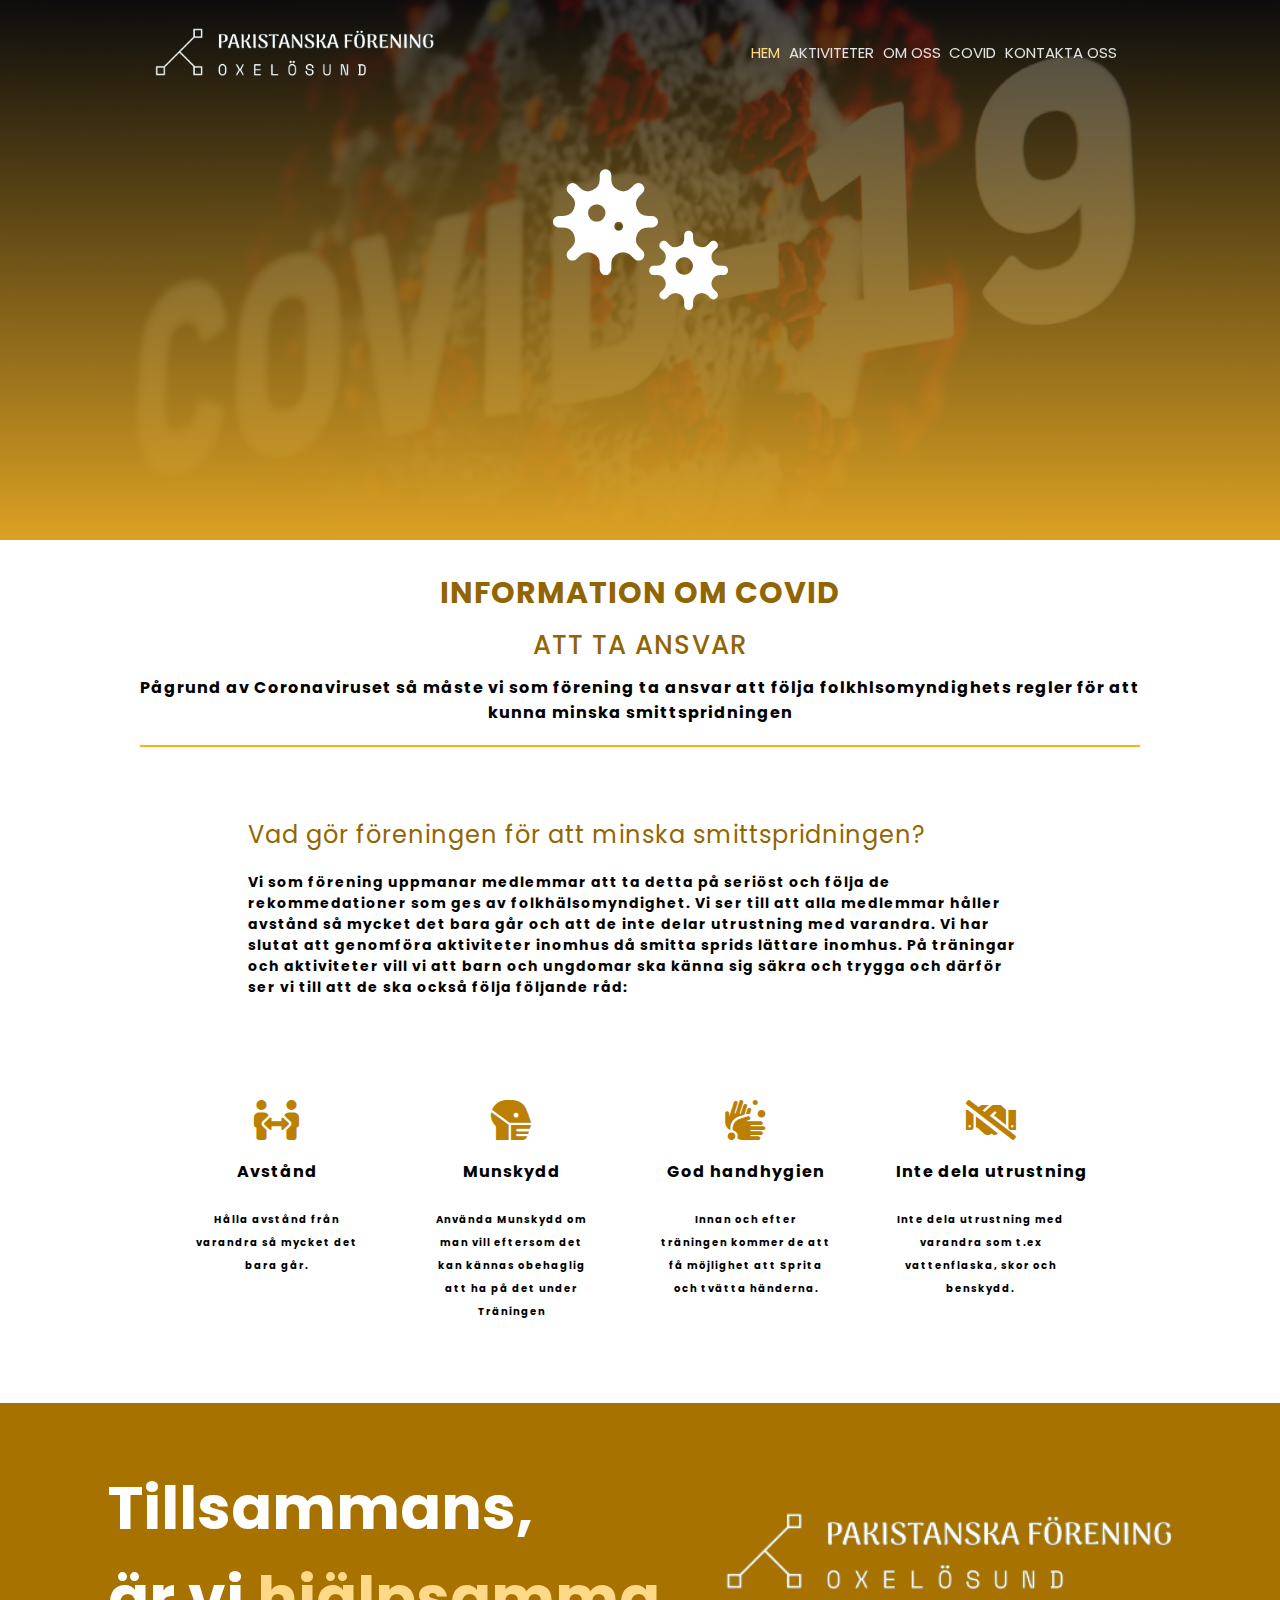
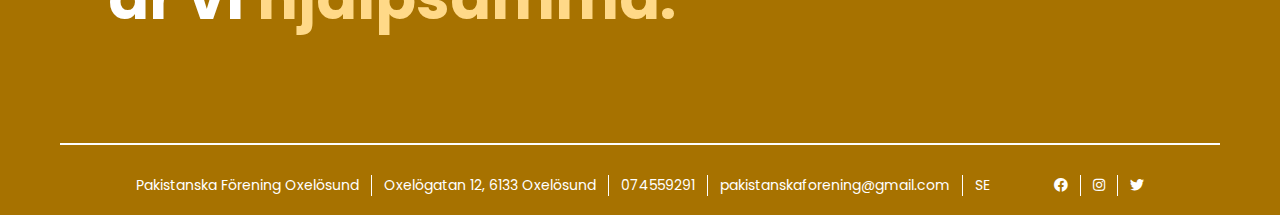
<file: webb 1 Projektet/covid-sida.html>
<!DOCTYPE html>
<html lang="en">

<head>
    <meta charset="UTF-8">
    <meta http-equiv="X-UA-Compatible" content="IE=edge">
    <meta name="viewport" content="width=device-width, initial-scale=1.0">
    <link rel="stylesheet" href="style.css">
    <link rel="preconnect" href="https://fonts.gstatic.com">
    <link href="https://fonts.googleapis.com/css2?family=Kaushan+Script&display=swap" rel="stylesheet">
    <link rel="preconnect" href="https://fonts.gstatic.com">
    <link href="https://fonts.googleapis.com/css2?family=Poppins:wght@200&display=swap" rel="stylesheet">
    <link rel="stylesheet" type="text/css" href="css/all.min.css">
    <title>Info om covid</title>
</head>

<body>

    <!--header-->

    <div class="covid-bakgrund" id="covid">
        <nav class="nav-covid">
            <div class="meny"><i class="fas fa-ellipsis-v"></i></div>
            <div class="rubrik">
                <a href="hem.html"><img src="logo.png" height="50"></a>
            </div>
            <ul class="nav-länker" id="nav-covid">
                <li>
                    <a href="hem.html"><span class="span-covid">Hem</span></a>
                </li>
                <li>
                    <a href="Aktiviteter.html">Aktiviteter</a>
                </li>
                <li>
                    <a href="om.html">Om oss</a>
                </li>
                <li>
                    <a href="covid-sida.html">Covid</a>
                </li>
                <li>
                    <a href="kontakta.html">Kontakta oss</a>
                </li>
                <div class="stängd_meny"><i class="fas fa-ellipsis-v"></i></div>
            </ul>
        </nav>
        <i class="fas fa-viruses"></i>
    </div>
    <script src="java.js"></script>

    <!--Covid-Content-->

    <section class="covid-sida">
        <h1>information om covid</h1>
        <h2>Att ta ansvar</h2>
        <p>Pågrund av Coronaviruset så måste vi som förening ta ansvar att följa folkhlsomyndighets regler för att kunna minska smittspridningen</p>
        <span class="rad-covid"></span>
        <div class="covid-content">
            <h1>Vad gör föreningen för att minska smittspridningen?</h1>
            <p>Vi som förening uppmanar medlemmar att ta detta på seriöst och följa de rekommedationer som ges av folkhälsomyndighet. Vi ser till att alla medlemmar håller avstånd så mycket det bara går och att de inte delar utrustning med varandra. Vi har
                slutat att genomföra aktiviteter inomhus då smitta sprids lättare inomhus. På träningar och aktiviteter vill vi att barn och ungdomar ska känna sig säkra och trygga och därför ser vi till att de ska också följa följande råd:
            </p>
        </div>
        <div class="row-covid">
            <div class="col-covid">
                <i class="fas fa-people-arrows"></i>
                <p>Avstånd</p>
                <p>Hålla avstånd från varandra så mycket det bara går.</p>
            </div>
            <div class="col-covid">
                <i class="fas fa-head-side-mask"></i>
                <p>Munskydd</p>
                <p>Använda Munskydd om man vill eftersom det kan kännas obehaglig att ha på det under Träningen</p>
            </div>
            <div class="col-covid">
                <i class="fas fa-hands-wash"></i>
                <p>God handhygien</p>
                <p>Innan och efter träningen kommer de att få möjlighet att Sprita och tvätta händerna.</p>
            </div>
            <div class="col-covid">
                <i class="fas fa-handshake-slash"></i>
                <p>Inte dela utrustning</p>
                <p>Inte dela utrustning med varandra som t.ex vattenflaska, skor och benskydd.</p>
            </div>
        </div>
    </section>

    <!--Footer-Section-->

    <footer class="footer-bakgrund-covid">
        <div class="footer-row">
            <div class="footer-col">
                <h1>Tillsammans, <br> är vi <span class="span-covid">hjälpsamma.</span></h1>
            </div>
            <div class="footer-logo">
                <img src="logo.png" alt="">
            </div>
        </div>
        <span class="rad3"></span>
        <div class="footer-lista">
            <ul>
                <li>
                    <a href="hem.html">Pakistanska Förening Oxelösund</a>
                </li>
                <li>
                    Oxelögatan 12, 6133 Oxelösund
                </li>
                <li>
                    074559291
                </li>
                <li>
                    <a href="mailto:pakistanskaforening@gmail.com">pakistanskaforening@gmail.com</a>
                </li>
                <li>
                    SE
                </li>
            </ul>
            <ul class="sociala-medier">
                <li>
                    <a href="https://www.facebook.com/Pakistanska-Kultural-F%C3%B6rening-Oxel%C3%B6sund-Sweden-1835897869848096" target="_blank" class="a-covid"><i class="fab fa-facebook"></i></a>
                </li>
                <li>
                    <a href="https://www.instagram.com/adil_hussain.22/" target="_blank" class="a-covid"><i class="fab fa-instagram"></i></a>
                </li>
                <li>
                    <a href="https://twitter.com/pakistanska" target="_blank" class="a-covid"><i class="fab fa-twitter"></i></a>
                </li>
            </ul>
        </div>
    </footer>
</body>

</html>
</file>
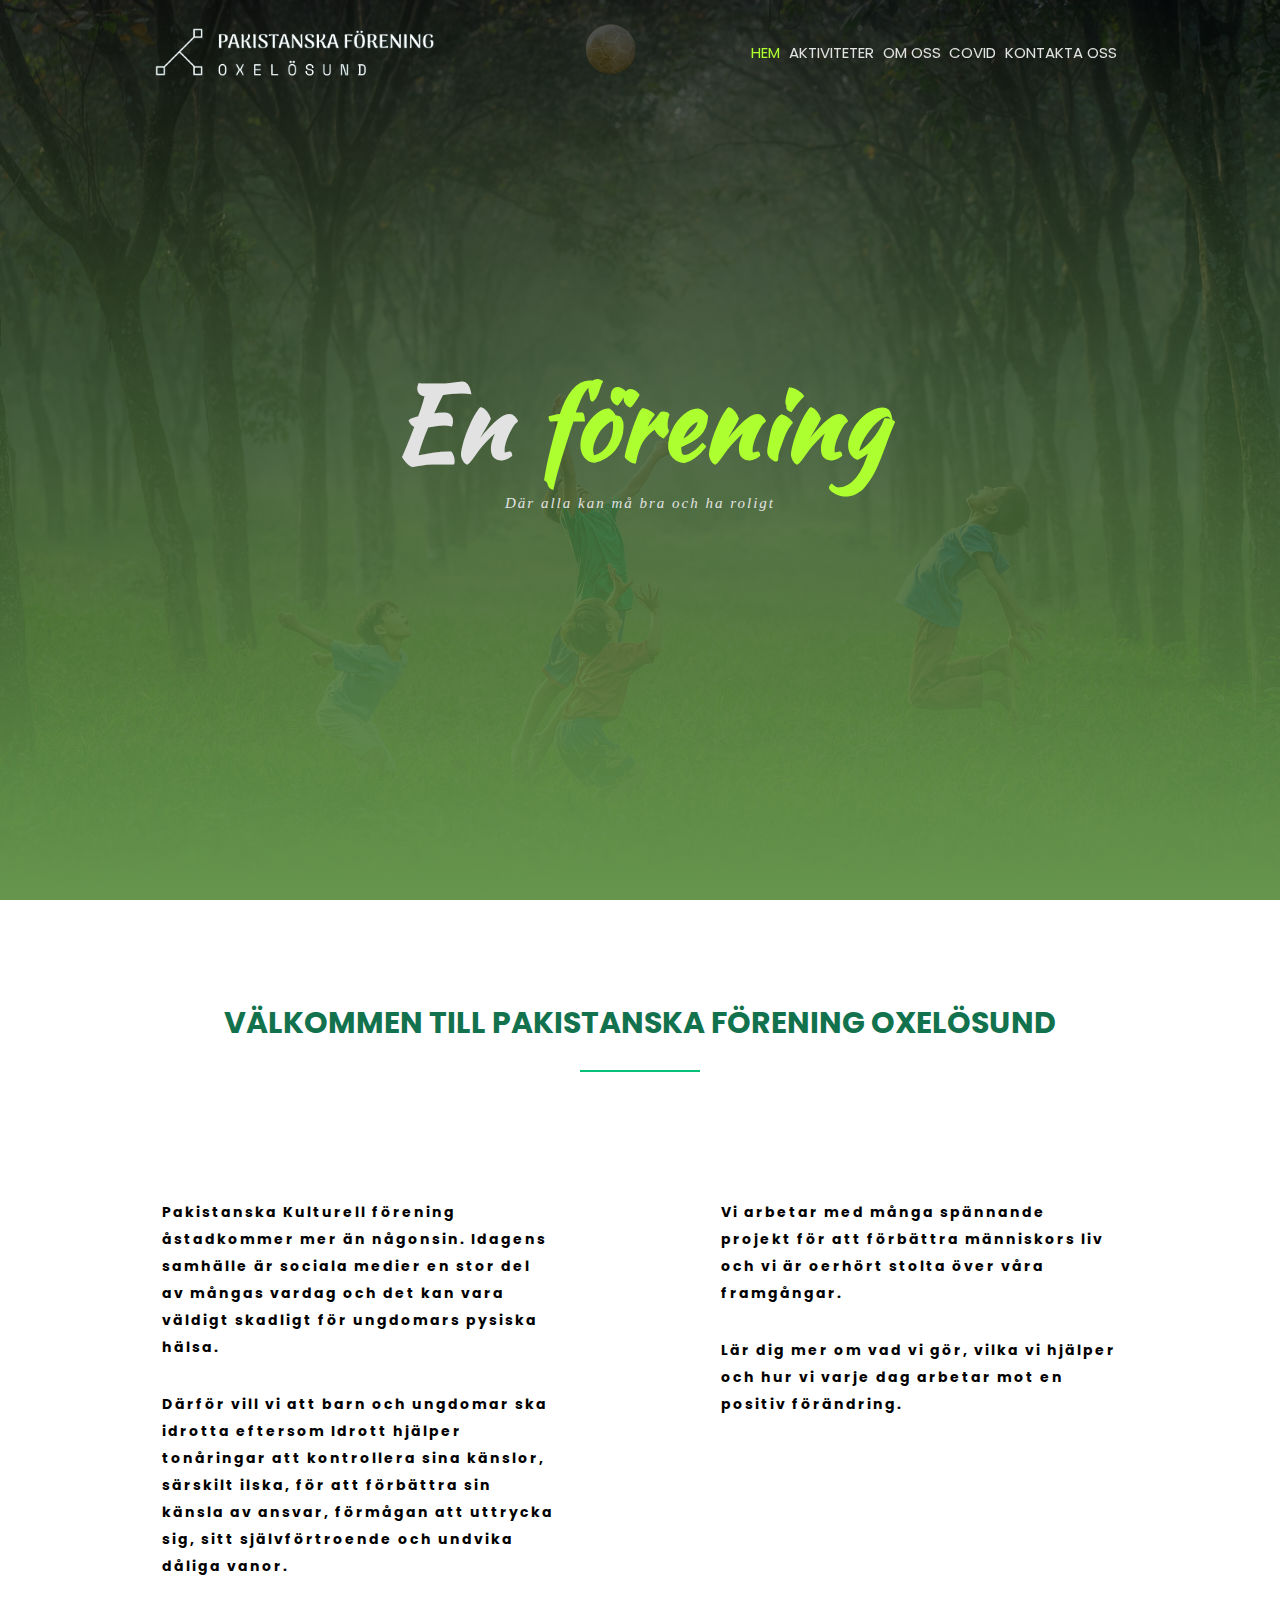
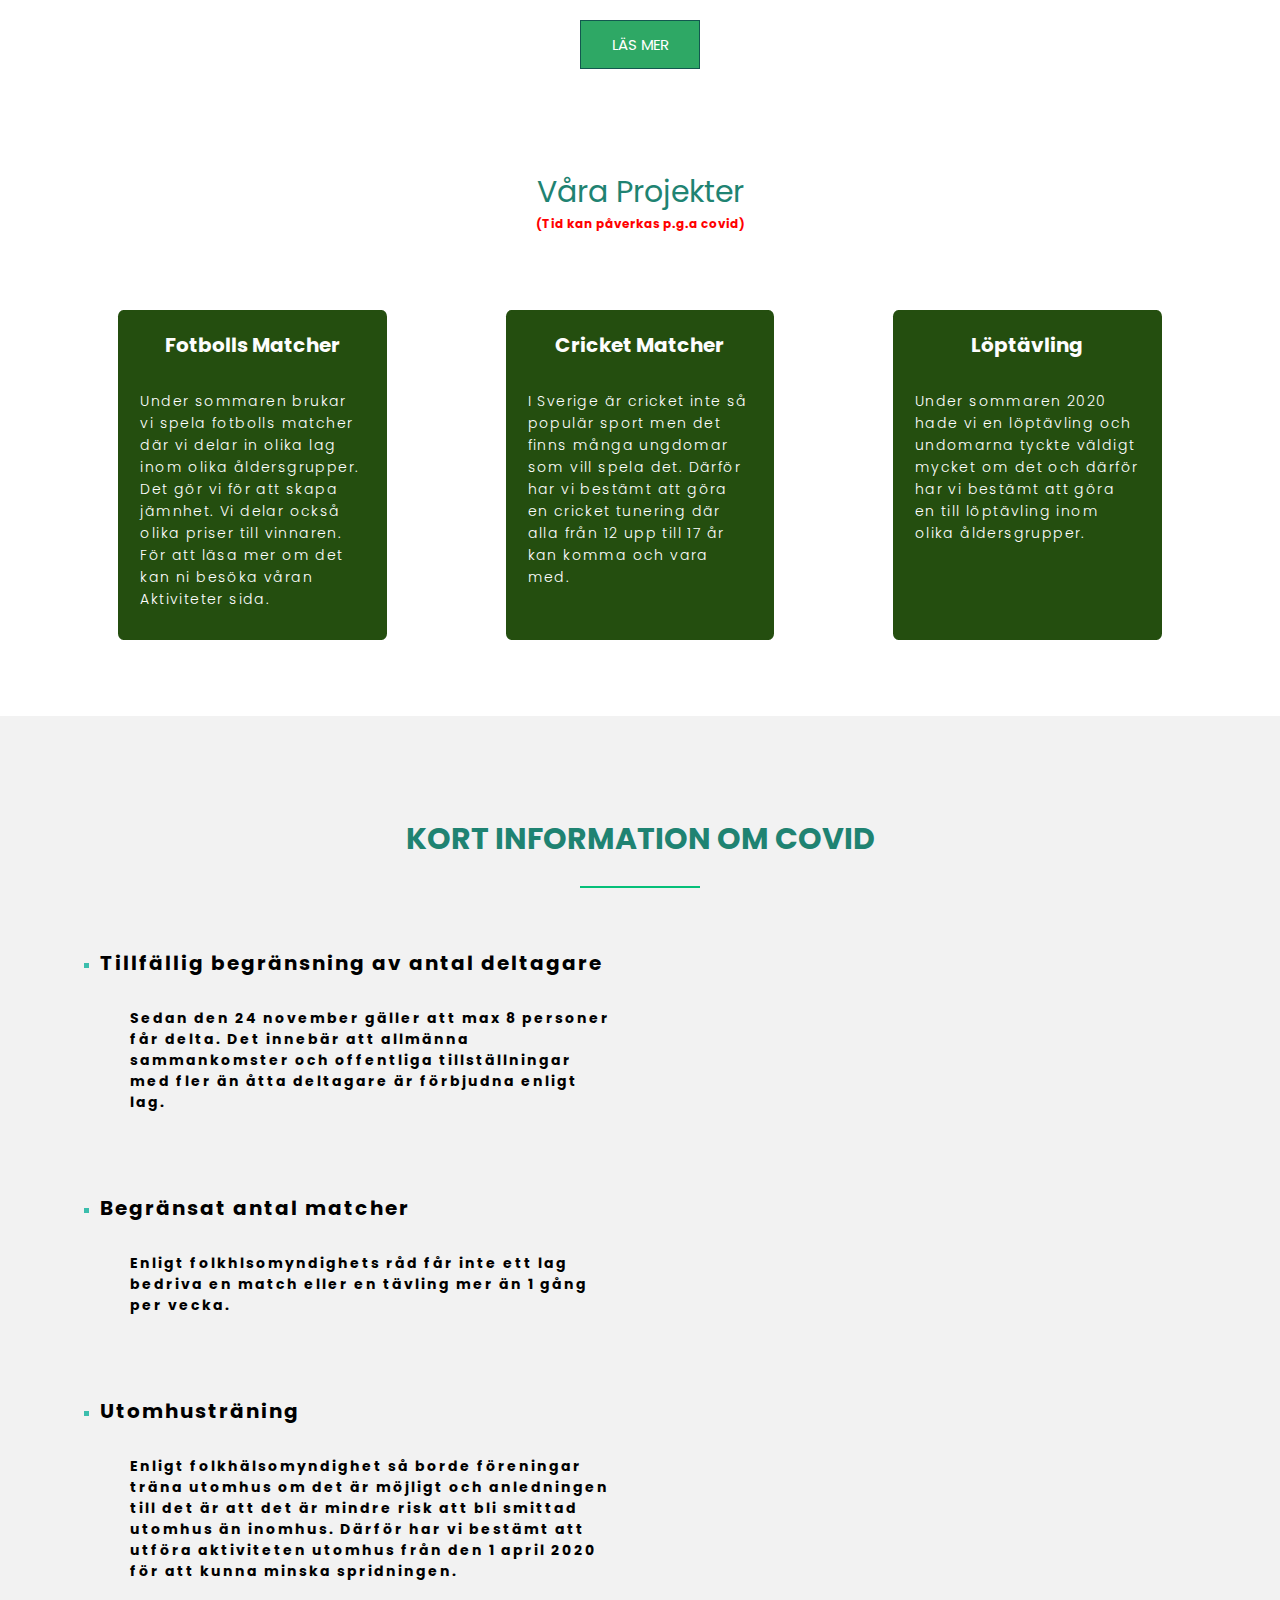
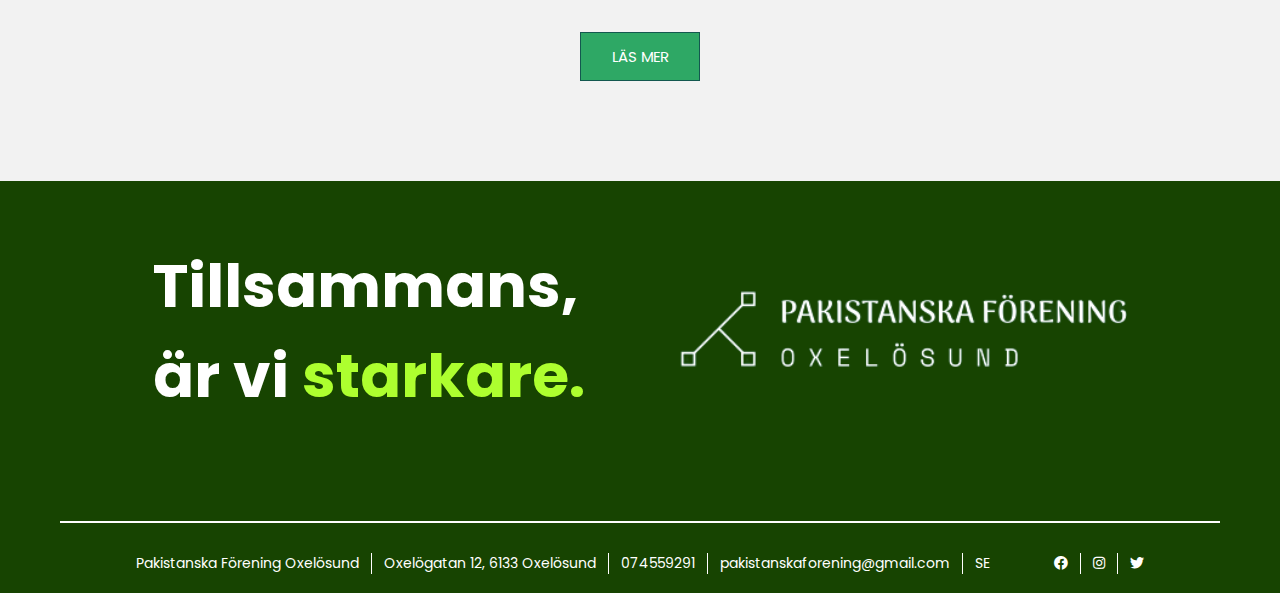
<file: webb 1 Projektet/hem.html>
<!DOCTYPE html>
<html lang="en">

<head>
    <meta charset="UTF-8">
    <meta http-equiv="X-UA-Compatible" content="IE=edge">
    <meta name="viewport" content="width=device-width, initial-scale=1.0">
    <link rel="stylesheet" href="style.css">
    <link rel="preconnect" href="https://fonts.gstatic.com">
    <link href="https://fonts.googleapis.com/css2?family=Kaushan+Script&display=swap" rel="stylesheet">
    <link rel="preconnect" href="https://fonts.gstatic.com">
    <link href="https://fonts.googleapis.com/css2?family=Poppins:wght@200&display=swap" rel="stylesheet">
    <link rel="stylesheet" type="text/css" href="css/all.min.css">
    <title>Pakistanska förening</title>
</head>

<body>

    <!--header-->

    <div class="hem-container" id="hem">
        <nav>
            <div class="meny"><i class="fas fa-ellipsis-v"></i></div>
            <div class="rubrik">
                <a href="#hem"><img src="logo.png" height="50"></a>
            </div>
            <ul class="nav-länker">
                <li>
                    <a href="#hem"><span>Hem</span></a>
                </li>
                <li>
                    <a href="Aktiviteter.html">Aktiviteter</a>
                </li>
                <li>
                    <a href="om.html">Om oss</a>
                </li>
                <li>
                    <a href="covid-sida.html">Covid</a>
                </li>
                <li>
                    <a href="kontakta.html">Kontakta oss</a>
                </li>
                <div class="stängd_meny"><i class="fas fa-ellipsis-v"></i></div>
            </ul>
        </nav>
        <script src="java.js"></script>
        <div class="centralt-text">
            <h1>En <span>förening</span></h1>
            <p>Där alla kan må bra och ha roligt</p>
        </div>
    </div>

    <!--hem-content-->

    <section class="hem-content">
        <div class="hem-kort">
            <h1>Välkommen till Pakistanska Förening Oxelösund</h1>
            <span class="rad2"></span>
            <div class="hem-kort-row">
                <div class="txt1">
                    <p>Pakistanska Kulturell förening åstadkommer mer än någonsin. Idagens samhälle är sociala medier en stor del av mångas vardag och det kan vara väldigt skadligt för ungdomars pysiska hälsa.</p>
                    <p>Därför vill vi att barn och ungdomar ska idrotta eftersom Idrott hjälper tonåringar att kontrollera sina känslor, särskilt ilska, för att förbättra sin känsla av ansvar, förmågan att uttrycka sig, sitt självförtroende och undvika dåliga
                        vanor.
                    </p>
                </div>
                <div class="txt1">
                    <p>Vi arbetar med många spännande projekt för att förbättra människors liv och vi är oerhört stolta över våra framgångar. </p>
                    <p>Lär dig mer om vad vi gör, vilka vi hjälper och hur vi varje dag arbetar mot en positiv förändring.</p>
                </div>
            </div>
            <div class="läs-mer">
                <a href="om.html"><span></span>Läs mer</a>
            </div>
        </div>
    </section>

    <!--Projekter-section-->

    <section class="våra-projekter">
        <h1>Våra Projekter</h1>
        <h6>(Tid kan påverkas p.g.a covid)</h6>
        <div class="projekter-row">
            <div class="box">
                <h3>Fotbolls Matcher</h3>
                <p>Under sommaren brukar vi spela fotbolls matcher där vi delar in olika lag inom olika åldersgrupper. Det gör vi för att skapa jämnhet. Vi delar också olika priser till vinnaren. För att läsa mer om det kan ni besöka våran Aktiviteter sida.
            </div>
            <div class="box">
                <h3>Cricket Matcher</h3>
                <p>I Sverige är cricket inte så populär sport men det finns många ungdomar som vill spela det. Därför har vi bestämt att göra en cricket tunering där alla från 12 upp till 17 år kan komma och vara med.
            </div>
            <div class="box">
                <h3>Löptävling</h3>
                <p> Under sommaren 2020 hade vi en löptävling och undomarna tyckte väldigt mycket om det och därför har vi bestämt att göra en till löptävling inom olika åldersgrupper.
            </div>
        </div>
    </section>

    <!--Covid-Section-->

    <section class="om-covid">
        <h1>Kort information om covid</h1>
        <span class="rad2"></span>
        <ul>
            <li>
                <h2>Tillfällig begränsning av antal deltagare</h2>
            </li>
            <p class="lista"> Sedan den 24 november gäller att max 8 personer får delta. Det innebär att allmänna sammankomster och offentliga tillställningar med fler än åtta deltagare är förbjudna enligt lag. </p>
            <li>
                <h2>Begränsat antal matcher</h2>
            </li>
            <p class="lista">Enligt folkhlsomyndighets råd får inte ett lag bedriva en match eller en tävling mer än 1 gång per vecka.</p>
            <li>
                <h2>Utomhusträning</h2>
            </li>
            <p class="lista">Enligt folkhälsomyndighet så borde föreningar träna utomhus om det är möjligt och anledningen till det är att det är mindre risk att bli smittad utomhus än inomhus. Därför har vi bestämt att utföra aktiviteten utomhus från den 1 april 2020
                för att kunna minska spridningen.</p>
            <div class="läs-mer">
                <a href="covid-sida.html"><span></span>Läs mer</a>
            </div>
        </ul>
    </section>


    <!--Footer-Section-->

    <footer class="footer">
        <div class="footer-row">
            <div class="footer-col">
                <h1>Tillsammans, <br> är vi <span>starkare.</span></h1>
            </div>
            <div class="footer-logo">
                <img src="logo.png" alt="">
            </div>
        </div>
        <span class="rad3"></span>
        <div class="footer-lista">
            <ul>
                <li>
                    <a href="#hem">Pakistanska Förening Oxelösund</a>
                </li>
                <li>
                    Oxelögatan 12, 6133 Oxelösund
                </li>
                <li>
                    074559291
                </li>
                <li>
                    <a href="mailto:pakistanskaforening@gmail.com">pakistanskaforening@gmail.com</a>
                </li>
                <li>
                    SE
                </li>
            </ul>
            <ul class="sociala-medier">
                <li>
                    <a href="https://www.facebook.com/Pakistanska-Kultural-F%C3%B6rening-Oxel%C3%B6sund-Sweden-1835897869848096" target="_blank"><i class="fab fa-facebook"></i></i></a>
                </li>
                <li>
                    <a href="https://www.instagram.com/adil_hussain.22/" target="_blank"><i class="fab fa-instagram"></i></a>
                </li>
                <li>
                    <a href="https://twitter.com/pakistanska" target="_blank"><i class="fab fa-twitter"></i></a>
                </li>
            </ul>
        </div>
    </footer>
</body>

</html>
</file>
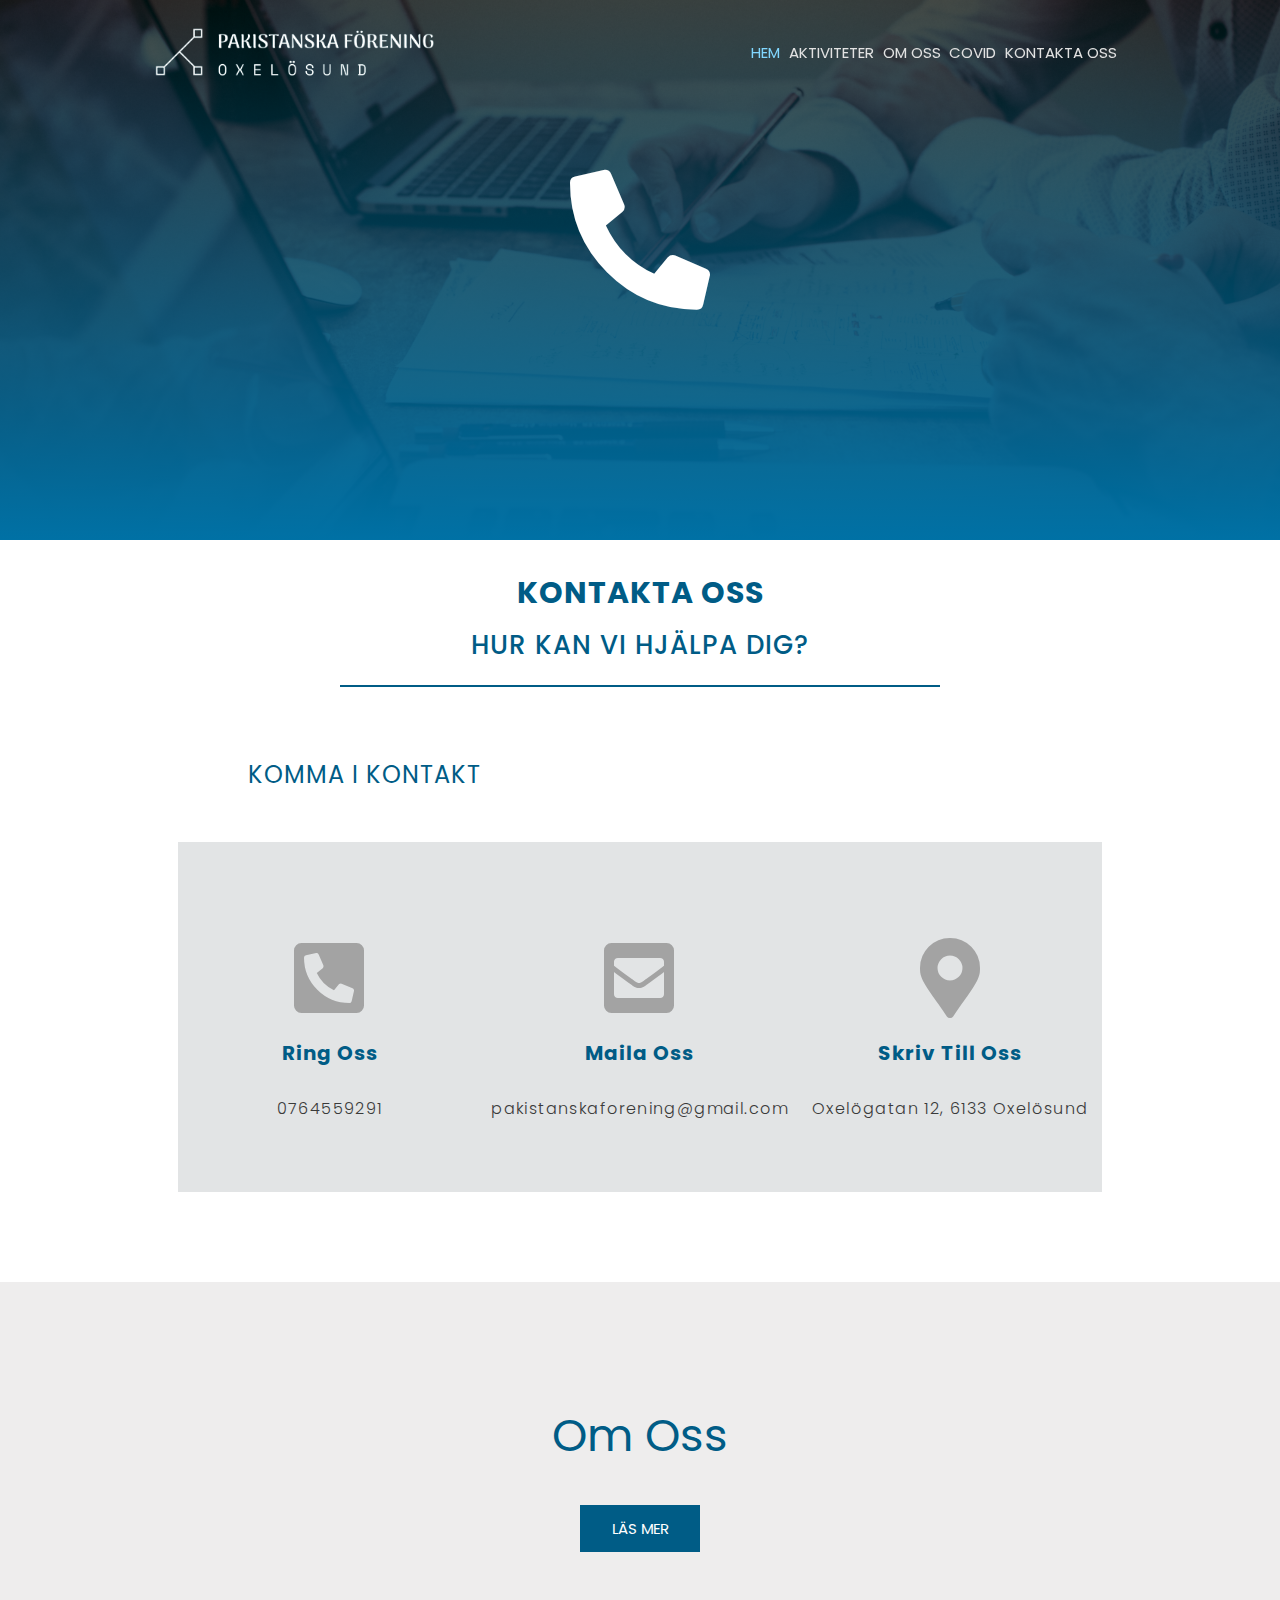
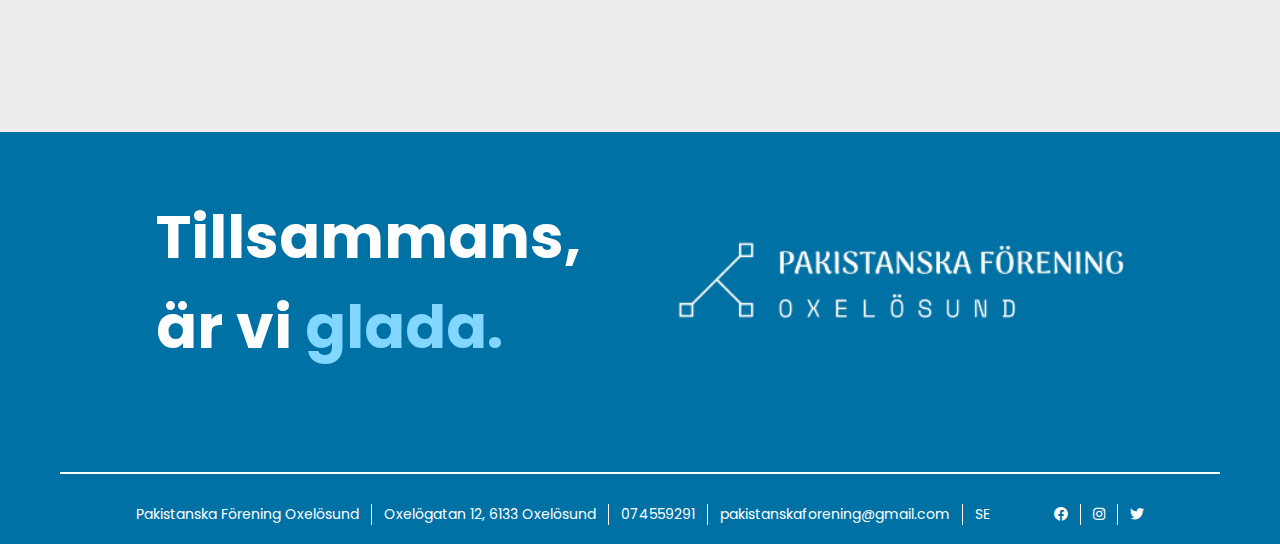
<file: webb 1 Projektet/kontakta.html>
<!DOCTYPE html>
<html lang="en">

<head>
    <meta charset="UTF-8">
    <meta http-equiv="X-UA-Compatible" content="IE=edge">
    <meta name="viewport" content="width=device-width, initial-scale=1.0">
    <link rel="stylesheet" href="style.css">
    <link rel="preconnect" href="https://fonts.gstatic.com">
    <link href="https://fonts.googleapis.com/css2?family=Kaushan+Script&display=swap" rel="stylesheet">
    <link rel="preconnect" href="https://fonts.gstatic.com">
    <link href="https://fonts.googleapis.com/css2?family=Poppins:wght@200&display=swap" rel="stylesheet">
    <link rel="stylesheet" type="text/css" href="css/all.min.css">
    <title>kontakta oss</title>
</head>

<body>

    <!--header-->

    <div class="kontakta-bakgrund" id="kontakta.html">
        <nav class="nav-kn">
            <div class="meny"><i class="fas fa-ellipsis-v"></i></div>
            <div class="rubrik">
                <a href="hem.html"><img src="logo.png" height="50"></a>
            </div>
            <ul class="nav-länker" id="nav-kn">
                <li>
                    <a href="hem.html"><span class="span-kn">Hem</span></a>
                </li>
                <li>
                    <a href="Aktiviteter.html">Aktiviteter</a>
                </li>
                <li>
                    <a href="om.html">Om oss</a>
                </li>
                <li>
                    <a href="covid-sida.html">Covid</a>
                </li>
                <li>
                    <a href="kontakta.html">Kontakta oss</a>
                </li>
                <div class="stängd_meny"><i class="fas fa-ellipsis-v"></i></div>
            </ul>
        </nav>
        <i class="fas fa-phone-alt"></i>
    </div>
    <script src="java.js"></script>

    <!--Kontakta-Content-->

    <section class="kontakta-oss">
        <h1>Kontakta oss</h1>
        <h2>Hur kan vi hjälpa dig?</h2>
        <span class="rad-kontakt"></span>
        <div class="kontakta-oss-content">
            <h1>komma i kontakt</h1>
            <div class="kontakta-oss-row">
                <div class="box-kn">
                    <i class="fas fa-phone-square-alt"></i>
                    <h3>Ring Oss</h3>
                    <p>0764559291</p>
                </div>
                <div class="box-kn">
                    <i class="fas fa-envelope-square"></i>
                    <h3>Maila Oss</h3>
                    <p><a href="mailto:pakistanskaforening@gmail.com" class="mail-kn">pakistanskaforening@gmail.com</a></p>
                </div>
                <div class="box-kn">
                    <i class="fas fa-map-marker-alt"></i>
                    <h3>Skriv Till Oss</h3>
                    <p>Oxelögatan 12, 6133 Oxelösund</p>
                    <p></p>
                </div>
            </div>
        </div>
    </section>
    <div class="kontakta-oss-läs-mer">
        <h1>Om Oss</h1>
        <div class="läs-mer-kn">
            <a href="om.html">Läs Mer</a>
        </div>
    </div>

    <!--Footer-Section-->
    <footer class="footer-bakgrund-kontakta">
        <div class="footer-row">
            <div class="footer-col">
                <h1>Tillsammans, <br> är vi <span class="span-kn">glada.</span></h1>
            </div>
            <div class="footer-logo">
                <img src="logo.png" alt="">
            </div>
        </div>
        <span class="rad3"></span>
        <div class="footer-lista">
            <ul>
                <li>
                    <a href="hem.html">Pakistanska Förening Oxelösund</a>
                </li>
                <li>
                    Oxelögatan 12, 6133 Oxelösund
                </li>
                <li>
                    074559291
                </li>
                <li>
                    <a href="mailto:pakistanskaforening@gmail.com">pakistanskaforening@gmail.com</a>
                </li>
                <li>
                    SE
                </li>
            </ul>
            <ul class="sociala-medier">
                <li>
                    <a href="https://www.facebook.com/Pakistanska-Kultural-F%C3%B6rening-Oxel%C3%B6sund-Sweden-1835897869848096" target="_blank" class="a-kn"><i class="fab fa-facebook"></i></a>
                </li>
                <li>
                    <a href="https://www.instagram.com/adil_hussain.22/" target="_blank" class="a-kn"><i class="fab fa-instagram"></i></a>
                </li>
                <li>
                    <a href="https://twitter.com/pakistanska" target="_blank" class="a-kn"><i class="fab fa-twitter"></i></a>
                </li>
            </ul>
        </div>
    </footer>
</body>
</file>
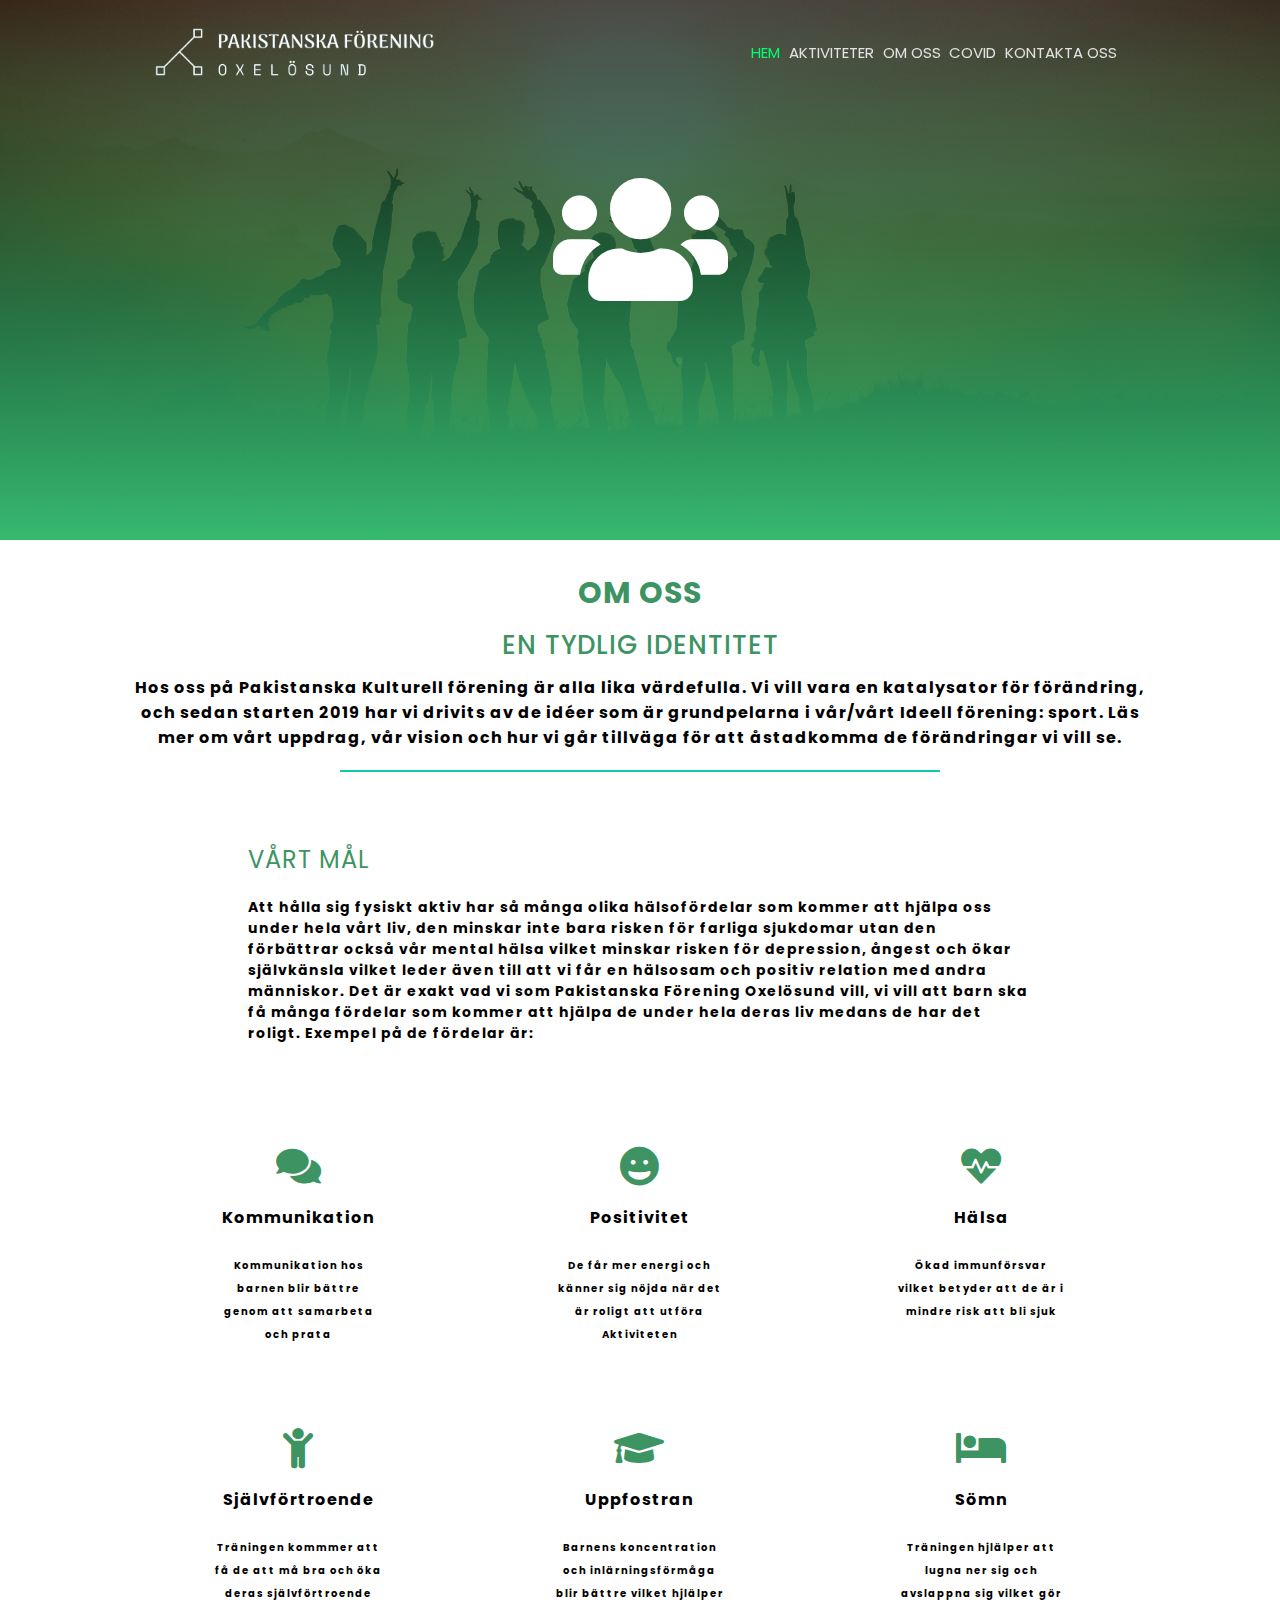
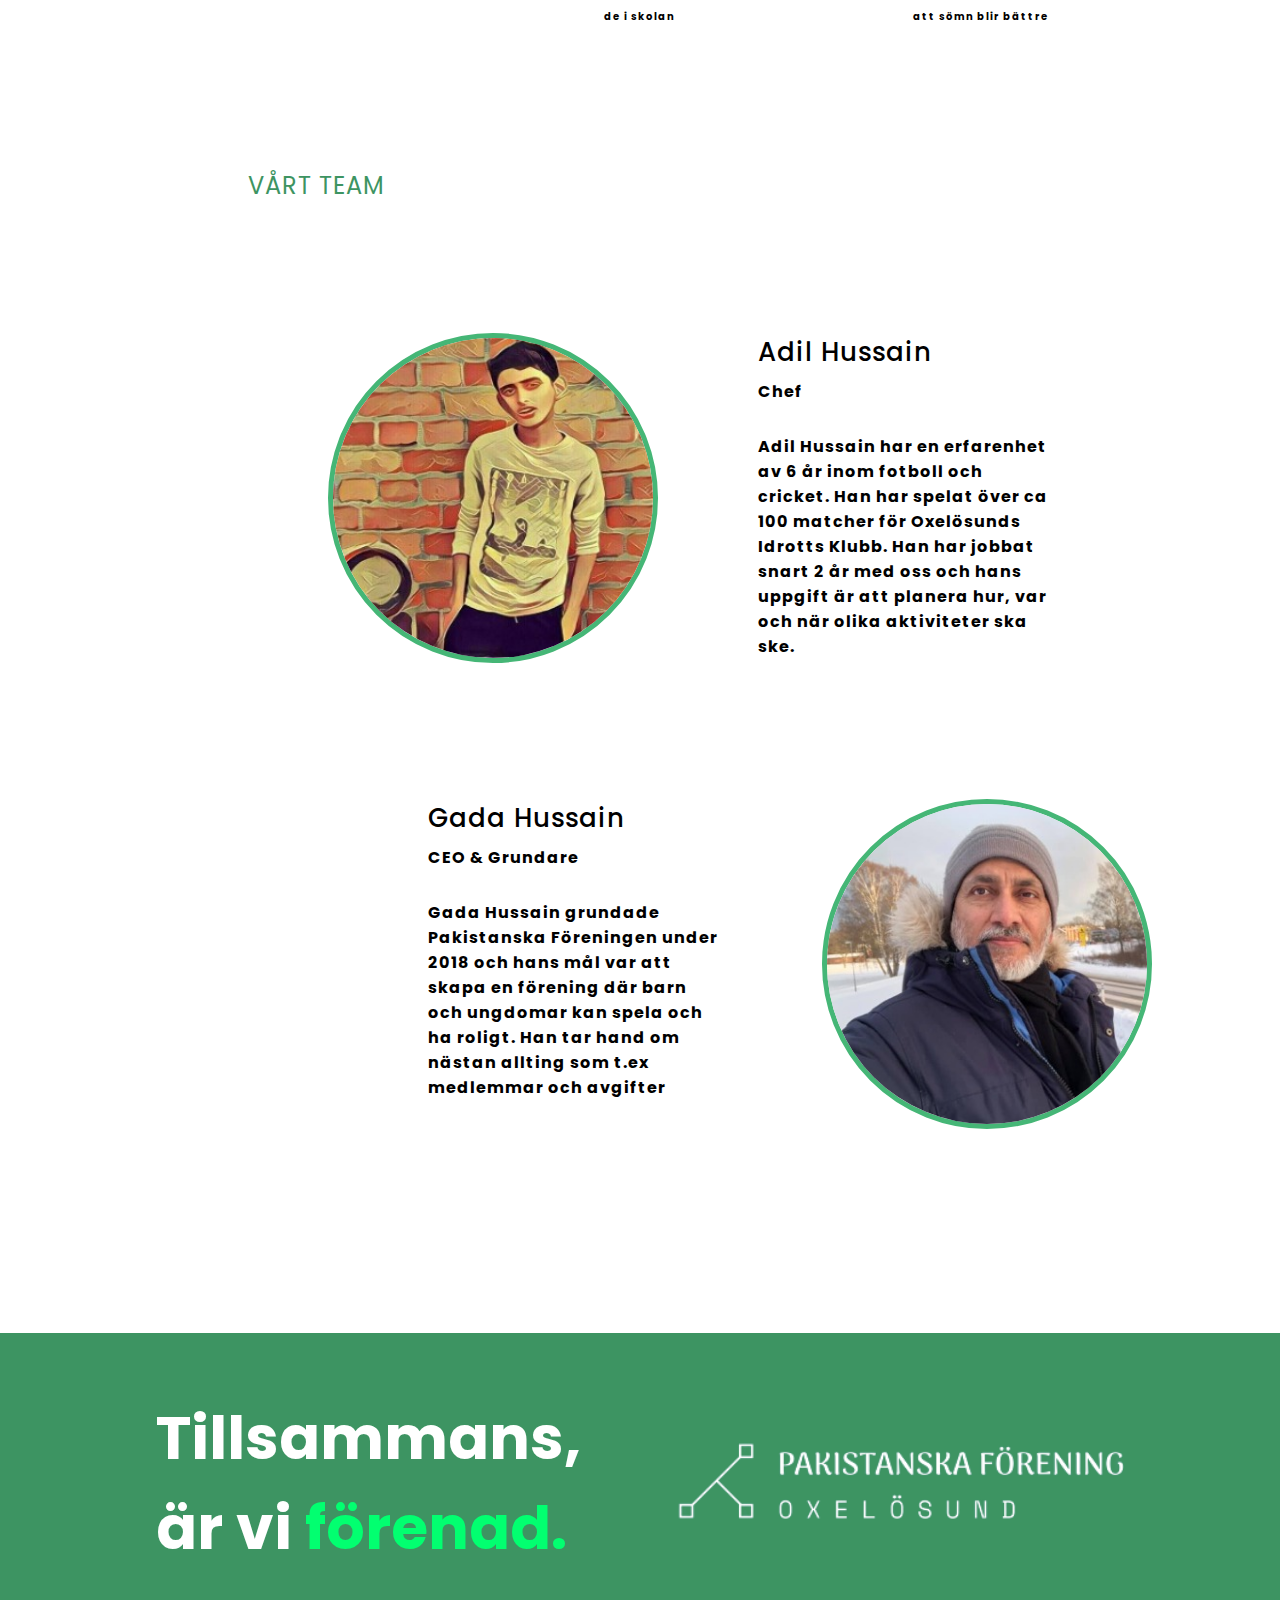
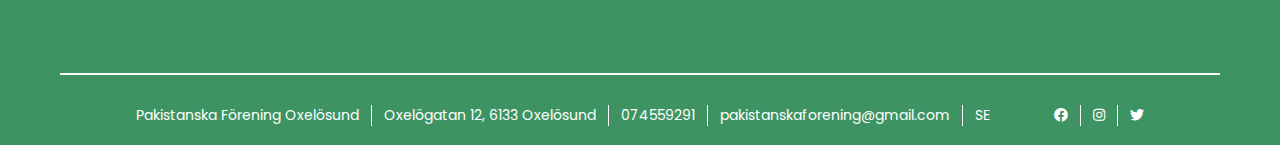
<file: webb 1 Projektet/om.html>
<!DOCTYPE html>
<html lang="en">

<head>
    <meta charset="UTF-8">
    <meta http-equiv="X-UA-Compatible" content="IE=edge">
    <meta name="viewport" content="width=device-width, initial-scale=1.0">
    <link rel="stylesheet" href="style.css">
    <link rel="preconnect" href="https://fonts.gstatic.com">
    <link href="https://fonts.googleapis.com/css2?family=Kaushan+Script&display=swap" rel="stylesheet">
    <link rel="preconnect" href="https://fonts.gstatic.com">
    <link href="https://fonts.googleapis.com/css2?family=Poppins:wght@200&display=swap" rel="stylesheet">
    <link rel="stylesheet" type="text/css" href="css/all.min.css">
    <title>Om oss</title>
</head>

<body>

    <!--header-->

    <div class="om-bakgrund" id="om">
        <nav class="nav-oss">
            <div class="meny"><i class="fas fa-ellipsis-v"></i></div>
            <div class="rubrik">
                <a href="hem.html"><img src="logo.png" height="50"></a>
            </div>
            <ul class="nav-länker" id="nav-om">
                <li>
                    <a href="hem.html"><span class="span-om">Hem</span></a>
                </li>
                <li>
                    <a href="Aktiviteter.html">Aktiviteter</a>
                </li>
                <li>
                    <a href="om.html">Om oss</a>
                </li>
                <li>
                    <a href="covid-sida.html">Covid</a>
                </li>
                <li>
                    <a href="kontakta.html">Kontakta oss</a>
                </li>
                <div class="stängd_meny"><i class="fas fa-ellipsis-v"></i></div>
            </ul>
        </nav>
        <i class="fas fa-users"></i>
    </div>
    <script src="java.js"></script>

    <!--Om-oss-Content-->

    <section class="om-oss">
        <h1>Om oss</h1>
        <h2>En tydlig identitet</h2>
        <p>Hos oss på Pakistanska Kulturell förening är alla lika värdefulla. Vi vill vara en katalysator för förändring, och sedan starten 2019 har vi drivits av de idéer som är grundpelarna i vår/vårt Ideell förening: sport. Läs mer om vårt uppdrag, vår
            vision och hur vi går tillväga för att åstadkomma de förändringar vi vill se.
        </p>
        <span class="rad"></span>
        <div class="om-oss-content">
            <h1>Vårt mål</h1>
            <p>Att hålla sig fysiskt aktiv har så många olika hälsofördelar som kommer att hjälpa oss under hela vårt liv, den minskar inte bara risken för farliga sjukdomar utan den förbättrar också vår mental hälsa vilket minskar risken för depression,
                ångest och ökar självkänsla vilket leder även till att vi får en hälsosam och positiv relation med andra människor. Det är exakt vad vi som Pakistanska Förening Oxelösund vill, vi vill att barn ska få många fördelar som kommer att hjälpa
                de under hela deras liv medans de har det roligt. Exempel på de fördelar är:
            </p>
        </div>
        <div class="rad-om">
            <div class="col-om">
                <i class="fas fa-comments"></i>
                <p>Kommunikation</p>
                <p>Kommunikation hos barnen blir bättre genom att samarbeta och prata</p>
            </div>
            <div class="col-om">
                <i class="fas fa-grin"></i>
                <p>Positivitet</p>
                <p>De får mer energi och känner sig nöjda när det är roligt att utföra Aktiviteten</p>
            </div>
            <div class="col-om">
                <i class="fas fa-heartbeat"></i>
                <p>Hälsa</p>
                <p>Ökad immunförsvar vilket betyder att de är i mindre risk att bli sjuk</p>
            </div>
        </div>
        <div class="rad-om2">
            <div class="col-om">
                <i class="fas fa-child"></i>
                <p>Självförtroende</p>
                <p>Träningen kommmer att få de att må bra och öka deras självförtroende</p>
            </div>
            <div class="col-om">
                <i class="fas fa-graduation-cap"></i>
                <p>Uppfostran</p>
                <p>Barnens koncentration och inlärningsförmåga blir bättre vilket hjlälper de i skolan</p>
            </div>
            <div class="col-om">
                <i class="fas fa-bed"></i>
                <p>Sömn</p>
                <p>Träningen hjlälper att lugna ner sig och avslappna sig vilket gör att sömn blir bättre</p>
            </div>
        </div>

        <!--Vårt-Team-Section-->

        <div class="vårt-team">
            <h1>Vårt Team</h1>
            <div class="medlemmar-row">
                <div class="medlemmar-col">
                    <img src="adil2.jfif" alt="Adil">
                </div>
                <div class="medlemmar-text">
                    <h2>Adil Hussain</h2>
                    <p>Chef</p>
                    <p>Adil Hussain har en erfarenhet av 6 år inom fotboll och cricket. Han har spelat över ca 100 matcher för Oxelösunds Idrotts Klubb. Han har jobbat snart 2 år med oss och hans uppgift är att planera hur, var och när olika aktiviteter
                        ska ske. </p>
                </div>
            </div>
            <div class="medlemmar-row2">
                <div class="medlemmar-text">
                    <h2>Gada Hussain</h2>
                    <p>CEO & Grundare</p>
                    <p>Gada Hussain grundade Pakistanska Föreningen under 2018 och hans mål var att skapa en förening där barn och ungdomar kan spela och ha roligt. Han tar hand om nästan allting som t.ex medlemmar och avgifter</p>
                </div>
                <div class="medlemmar-col">
                    <img src="hussain.jfif" alt="Gada Hussain">
                </div>
            </div>
    </section>

    <!--Footer-Section-->

    <footer class="footer-bakgrund-om" id="kontakta">
        <div class="footer-row">
            <div class="footer-col">
                <h1>Tillsammans, <br> är vi <span class="span-om">förenad.</span></h1>
            </div>
            <div class="footer-logo">
                <img src="logo.png" alt="">
            </div>
        </div>
        <span class="rad3"></span>
        <div class="footer-lista">
            <ul>
                <li>
                    <a href="hem.html">Pakistanska Förening Oxelösund</a>
                </li>
                <li>
                    Oxelögatan 12, 6133 Oxelösund
                </li>
                <li>
                    074559291
                </li>
                <li>
                    <a href="mailto:pakistanskaforening@gmail.com">pakistanskaforening@gmail.com</a>
                </li>
                <li>
                    SE
                </li>
            </ul>
            <ul class="sociala-medier">
                <li>
                    <a href="https://www.facebook.com/Pakistanska-Kultural-F%C3%B6rening-Oxel%C3%B6sund-Sweden-1835897869848096" target="_blank" class="a-om"><i class="fab fa-facebook"></i></a>
                </li>
                <li>
                    <a href="https://www.instagram.com/adil_hussain.22/" target="_blank" class="a-om"><i class="fab fa-instagram"></i></a>
                </li>
                <li>
                    <a href="https://twitter.com/pakistanska" target="_blank" class="a-om"><i class="fab fa-twitter"></i></a>
                </li>
            </ul>
        </div>
    </footer>
</body>

</html>
</file>
<file: webb 1 Projektet/style.css>
* {
    box-sizing: border-box;
    margin: 0;
    padding: 0;
    scroll-behavior: smooth;
}

.hem-container {
    width: 100%;
    height: 100vh;
    background-position: center;
    background-size: cover;
    background-image: linear-gradient(rgb(0, 0, 0, 0.7), #66964e), url(sport.jpg);
}
/*-----header-----*/

nav {
    position: fixed;
    display: flex;
    justify-content: space-around;
    align-items: center;
    padding: 10px 0;
    font-family: sans-serif;
    width: 100%;
    transition: 0.5s;
}

nav.sticky {
    padding: 0px;
    background: #174401;
    z-index: 3;
}

.rubrik {
    position: relative;
    color: rgb(226, 226, 226);
    cursor: pointer;
}

.nav-länker {
    position: relative;
    display: flex;
    justify-content: space-evenly;
    align-items: center;
    width: 30%;
    text-transform: uppercase;
    font-family: 'Poppins', sans-serif;
    padding: 30px 0;
}

.nav-länker li {
    position: relative;
    list-style: none;
}

.nav-länker li::after {
    content: "";
    width: 0;
    height: 2px;
    background: rgb(226, 226, 226);
    display: block;
    margin: auto;
    transition: 0.5s;
}

.nav-länker li:hover::after {
    width: 100%;
}

.nav-länker a {
    position: relative;
    color: rgb(226, 226, 226);
    text-decoration: none;
    font-size: 15px;
}

span {
    color: greenyellow;
}

.meny {
    font-size: 25px;
    margin: 0 30px;
    display: none;
    cursor: pointer;
    color: rgb(226, 226, 226);
    z-index: 2;
}

.stängd_meny {
    font-size: 25px;
    display: none;
    cursor: pointer;
    color: rgb(226, 226, 226);
    z-index: 11;
}

.centralt-text {
    text-align: center;
    color: rgb(226, 226, 226);
    padding-top: 350px;
    letter-spacing: 2px;
}

.centralt-text h1 {
    font-size: 100px;
    font-family: 'Kaushan Script', cursive;
}

.centralt-text p {
    font-size: 15px;
    font-style: italic;
}
/*-----hem-content-----*/

.hem-content {
    width: 100%;
    height: 100%;
    display: flex;
    justify-content: center;
}

.hem-content h1 {
    margin: auto;
    text-align: center;
    font-family: 'Poppins', sans-serif;
    font-size: 30px;
    color: #12724d;
    padding-top: 60px;
    font-weight: bold;
    text-transform: uppercase;
}

.hem-kort {
    padding-top: 40px;
}

.rad2 {
    padding: 7px;
    border-bottom: 2px solid #06c079;
    display: block;
    margin: 10px auto;
    max-width: 120px;
}

.hem-kort-row {
    margin-top: 6%;
    display: flex;
    justify-content: space-evenly;
}

.txt1 {
    flex-basis: 31%;
    padding: 20px 0px;
}

.hem-kort p {
    margin: auto;
    font-family: 'Poppins', sans-serif;
    color: #000;
    font-size: 14px;
    letter-spacing: 2px;
    padding-top: 30px;
    line-height: 27px;
    font-weight: bold;
}

.läs-mer {
    padding-top: 20px;
    font-family: 'Poppins', sans-serif;
    font-size: 15px;
    text-transform: uppercase;
    text-align: center;
}

.läs-mer a {
    text-align: center;
    width: 120px;
    text-decoration: none;
    display: inline-block;
    padding: 12px 0;
    color: #fff;
    border: .5px solid #13584f;
    position: relative;
    background-color: #2ea865;
    transition: 0.3s;
}

.läs-mer a:hover {
    box-shadow: 0 0 10px 0 #28b362;
}
/*----Projekter-Section----*/

.våra-projekter {
    margin: auto;
    text-align: center;
    font-family: 'Poppins', sans-serif;
}

.våra-projekter h1 {
    font-size: 30px;
    color: #1f8372;
    padding-top: 100px;
    font-weight: normal;
}

.våra-projekter h6 {
    font-size: 12px;
    color: red;
}

.våra-projekter h3 {
    font-size: 20px;
    color: rgb(253, 253, 253);
    font-weight: bold;
    padding-bottom: 20px;
}

.våra-projekter p {
    color: #fff;
    font-size: 14px;
    font-weight: 300;
    line-height: 22px;
    padding: 10px;
    letter-spacing: 1.4px;
}

.projekter-row {
    margin-top: 6%;
    display: flex;
    justify-content: space-evenly;
}

.box {
    flex-basis: 21%;
    padding: 20px 12px;
    background: #174401f1;
    border-radius: 2%;
    box-sizing: border-box;
    transition: 0.4s;
    margin-bottom: 6%;
}

.box p {
    text-align: start;
}
.box:hover {
    box-shadow: 0 0 30px 0 #174401f1;
}
/*----kort-om-covid-Section---*/

.om-covid {
    width: 100%;
    min-height: 100vh;
    background-position: center;
    background-size: cover;
    background: #f2f2f2;
    padding: 100px;
}

.om-covid h1 {
    display: flex;
    justify-content: center;
    font-family: 'Poppins', sans-serif;
    font-size: 30px;
    color: #1f8372;
    text-transform: uppercase;
}

.om-covid h2 {
    display: flex;
    justify-content: start;
    font-family: 'Poppins', sans-serif;
    color: #000;
    font-size: 20px;
    line-height: 1.5em;
    padding-top: 50px;
    letter-spacing: 2px;
}

.om-covid li {
    list-style: square outside;
    color: #3cbead;
}

.lista {
    font-family: 'Poppins', sans-serif;
    font-size: 14px;
    font-weight: bold;
    color: #000;
    padding: 30px;
    letter-spacing: 2px;
    width: 50%;
}
/*--hem-footer---*/

footer {
    padding: 60px;
    width: 100%;
    min-height: 40vh;
    background-position: center;
    background-size: cover;
    background: #174401;
}

.footer-row {
    display: flex;
    justify-content: space-evenly;
    align-items: center;
}

.footer-col h1 {
    font-size: 60px;
    font-family: 'Poppins', sans-serif;
    font-weight: bold;
    color: #fff;
}

.footer-logo {
    box-sizing: border-box;
}

.footer-logo img {
    height: 80px;
}

.rad3 {
    padding-top: 90px;
    border-bottom: 2px solid rgb(253, 253, 253);
    display: block;
    margin: 10px auto;
    max-width: 1200px;
}

.footer-lista {
    position: relative;
    float: left;
    display: flex;
    align-items: center;
    justify-content: center;
    width: 100%;
    font-family: 'Poppins', sans-serif;
    color: #fff;
    font-size: 14px;
    padding-top: 20px;
}

.footer-lista ul {
    display: flex;
    justify-content: space-between;
}

.footer-lista li {
    position: relative;
    list-style: none;
    display: inline;
    padding: 0px 12px;
    border-right: 1px solid #fff;
}

.footer-lista li:last-child {
    border: none;
}

.footer-lista a {
    text-decoration: none;
    color: #fff;
}

.sociala-medier {
    display: flex;
    justify-content: flex-end;
    padding-left: 40px;
}

.sociala-medier a:hover {
    color: yellowgreen;
    transition: 0.4s;
}
/*-----Aktiviteter-sida----*/

.aktiviteter-bakgrund {
    height: 60vh;
    width: 100%;
    background-position: center;
    background-size: cover;
    background-image: linear-gradient(rgb(0, 0, 0, 0.7), #1f8372), url(bakgrund-aktiviteter.jpg);
    text-align: center;
}

.aktiviteter-content-bakgrund {
    width: 100%;
    min-height: 100vh;
    background-position: center;
    background-size: cover;
    background-image: radial-gradient(circle at 13% 47%, rgba(140, 140, 140, 0.03) 0%, rgba(140, 140, 140, 0.03) 25%, transparent 25%, transparent 100%), radial-gradient(circle at 28% 63%, rgba(143, 143, 143, 0.03) 0%, rgba(143, 143, 143, 0.03) 16%, transparent 16%, transparent 100%), radial-gradient(circle at 81% 56%, rgba(65, 65, 65, 0.03) 0%, rgba(65, 65, 65, 0.03) 12%, transparent 12%, transparent 100%), radial-gradient(circle at 26% 48%, rgba(60, 60, 60, 0.03) 0%, rgba(60, 60, 60, 0.03) 6%, transparent 6%, transparent 100%), radial-gradient(circle at 97% 17%, rgba(150, 150, 150, 0.03) 0%, rgba(150, 150, 150, 0.03) 56%, transparent 56%, transparent 100%), radial-gradient(circle at 50% 100%, rgba(25, 25, 25, 0.03) 0%, rgba(25, 25, 25, 0.03) 36%, transparent 36%, transparent 100%), radial-gradient(circle at 55% 52%, rgba(69, 69, 69, 0.03) 0%, rgba(69, 69, 69, 0.03) 6%, transparent 6%, transparent 100%), linear-gradient(90deg, rgb(255, 255, 255), rgb(255, 255, 255));
}

.nav-ak.sticky {
    background: #14744f;
}

.span-ak {
    color: #1bf5d0;
}

.fa-swimmer {
    color: #fff;
    font-size: 140px;
    font-weight: bold;
    font-family: 'Poppins', sans-serif;
    text-transform: uppercase;
    padding-top: 170px;
}

.content-aktiviteter h1 {
    color: #0a9e85;
    font-size: 30px;
    font-weight: bold;
    font-family: 'Poppins', sans-serif;
    text-transform: uppercase;
    padding-top: 30px;
}

.content-aktiviteter {
    padding-top: 40px;
    width: 80%;
    margin: auto;
    text-align: center;
    letter-spacing: 1px;
}

.content-aktiviteter h1 {
    font-size: 30px;
    font-weight: bold;
    font-family: 'Poppins', sans-serif;
    text-transform: uppercase;
}

.content-aktiviteter h2 {
    font-size: 26px;
    text-transform: uppercase;
    font-family: 'Poppins', sans-serif;
    color: #0a9e85;
    font-weight: 500;
    padding: 10px;
}

.rad {
    border-bottom: 2px solid #11c9aa;
    display: block;
    margin: 10px auto;
    max-width: 600px;
}

.fotboll-kort {
    margin-top: 5%;
    display: flex;
    justify-content: space-between;
    align-items: center;
}

.fotboll {
    flex-basis: 50%;
    padding: 60px 12px;
    box-sizing: border-box;
}

.fotboll img {
    box-shadow: -28px 30px 5px -4px rgba(44, 99, 76, 0.59);
    -webkit-box-shadow: -28px 30px 5px -4px rgba(44, 99, 76, 0.59);
}

.fotboll-text {
    margin-left: 100px;
}

.fotboll-text h1 {
    padding: 10px;
    color: #2c634c;
}

.fotboll-text p {
    font-family: 'Poppins', sans-serif;
    color: #000;
    font-weight: bold;
    text-align: start;
    padding: 0px 100px;
}

.tävling-kort {
    display: flex;
    justify-content: space-between;
    align-items: center;
    padding-bottom: 60px;
}

.tävling-text h1 {
    padding: 10px;
    color: #B20809;
}

.tävling-text {
    margin-right: 100px;
}

.tävling-text h1 {
    padding: 10px;
}

.tävling-text p {
    font-family: 'Poppins', sans-serif;
    color: #000;
    font-weight: bold;
    text-align: start;
    padding: 0px 100px;
}

.tävling {
    flex-basis: 50%;
    padding: 60px 12px;
    box-sizing: border-box;
}

.tävling img {
    box-shadow: 31px 33px 5px -4px rgba(178, 8, 9, 0.59);
    -webkit-box-shadow: 31px 33px 5px -4px rgba(178, 8, 9, 0.59);
}

.footer-bakgrund-ak {
    background: #14744f;
}

.footer-ak {
    background: #14744f;
}

.sociala-medier .a-ak:hover {
    color: #1bf5d0;
    transition: 0.4s;
}
/*-----Om-oss-sida----*/

.om-bakgrund {
    height: 60vh;
    width: 100%;
    background-position: bottom;
    background-size: cover;
    background-image: linear-gradient(rgb(0, 0, 0, 0.7), #36b96f), url(om-oss.jpg);
    text-align: center;
}

.nav-oss.sticky {
    background: #3d9462;
}

.span-om {
    color: #02ff70;
}

.fa-users {
    color: #fff;
    font-size: 140px;
    font-weight: bold;
    font-family: 'Poppins', sans-serif;
    text-transform: uppercase;
    padding-top: 170px;
}

.om-oss {
    width: 80%;
    margin: auto;
    letter-spacing: 1px;
}

.om-oss h1 {
    color: #3d9462;
    font-size: 30px;
    font-weight: bold;
    font-family: 'Poppins', sans-serif;
    text-transform: uppercase;
    padding-top: 30px;
    text-align: center;
}

.om-oss h2 {
    color: #3d9462;
    font-weight: 500;
    font-size: 26px;
    font-family: 'Poppins', sans-serif;
    text-transform: uppercase;
    text-align: center;
    padding: 10px;
}

.om-oss p {
    color: #000;
    font-size: 16px;
    font-weight: bold;
    font-family: 'Poppins', sans-serif;
    padding-bottom: 10px;
    text-align: center;
}

.om-oss-content h1 {
    color: #3d9462;
    font-size: 24px;
    font-family: 'Poppins', sans-serif;
    padding: 0 120px;
    padding-top: 60px;
    font-weight: normal;
    text-align: start;
}

.om-oss-content p {
    font-size: 14px;
    padding: 20px 120px 30px 120px;
    text-align: start;
}

.rad-om {
    display: flex;
    flex-direction: row;
    justify-content: space-around;
    padding-top: 70px;
}

.rad-om2 {
    display: flex;
    flex-direction: row;
    justify-content: space-around;
    padding: 70px 0px;
}

.col-om {
    font-size: 40px;
    color: #3d9462;
    text-align: center;
}

.col-om p {
    padding-top: 14px;
}

.col-om p:last-child {
    font-size: 10px;
    width: 170px;
    line-height: 23px;
}

.vårt-team h1 {
    color: #3d9462;
    font-size: 24px;
    font-family: 'Poppins', sans-serif;
    padding: 60px 120px;
    font-weight: normal;
    text-align: start;
}

.medlemmar-row {
    display: flex;
    flex-direction: row;
    justify-content: space-around;
    padding: 70px 0px 40px 200px;
}

.medlemmar-row2 {
    display: flex;
    flex-direction: row;
    justify-content: space-around;
    padding: 70px 0px 200px 200px;
}

.medlemmar-text h2 {
    color: #000;
    padding: 0px 0px 7px 0px;
    text-transform: none;
    text-align: start;
}
.medlemmar-text {
    padding: 0px 100px;
}
.medlemmar-text p {
    text-align: start;
    padding-bottom: 30px;
}

.medlemmar-col img {
    border-radius: 50%;
    width: 330px;
    height: 330px;
    border: 5px solid #45b676;
}

.footer-bakgrund-om {
    background: #3d9462;
}

.sociala-medier .a-om:hover {
    color: #02ff70;
    transition: 0.4s;
}
/*-----Covid-Sida-----*/

.covid-bakgrund {
    height: 60vh;
    width: 100%;
    background-position: center;
    background-size: cover;
    background-image: linear-gradient(rgb(0, 0, 0, 0.7), #dba123), url(covid.jpg);
    text-align: center;
}

.fa-viruses {
    color: #fff;
    font-size: 140px;
    font-weight: bold;
    font-family: 'Poppins', sans-serif;
    text-transform: uppercase;
    padding-top: 170px;
}

.nav-covid.sticky {
    background: #a77200;
}

.covid-sida {
    width: 80%;
    margin: auto;
    letter-spacing: 1px;
}

.span-covid {
    color: #ffd988;
}

.covid-sida h1 {
    color: #926503;
    font-size: 30px;
    font-weight: bold;
    font-family: 'Poppins', sans-serif;
    text-transform: uppercase;
    padding-top: 30px;
    text-align: center;
}

.covid-sida h2 {
    color: #926503;
    font-weight: 500;
    font-size: 26px;
    font-family: 'Poppins', sans-serif;
    text-transform: uppercase;
    text-align: center;
    padding: 10px;
}

.covid-sida p {
    color: #000;
    font-size: 16px;
    font-weight: bold;
    font-family: 'Poppins', sans-serif;
    padding-bottom: 10px;
    text-align: center;
}

.rad-covid {
    border-bottom: 2px solid #ffb007;
    display: block;
    margin: 10px auto;
    max-width: 1000px;
}

.covid-content h1 {
    color: #926503;
    font-size: 24px;
    font-family: 'Poppins', sans-serif;
    padding: 0 120px;
    padding-top: 60px;
    font-weight: normal;
    text-align: start;
    text-transform: none;
}

.covid-content p {
    font-size: 14px;
    padding: 20px 120px 30px 120px;
    text-align: start;
}

.row-covid {
    display: flex;
    flex-direction: row;
    justify-content: space-evenly;
    padding: 70px 0px;
}

.col-covid {
    font-size: 40px;
    color: #bb8001;
    text-align: center;
}

.col-covid p {
    padding-top: 14px;
}

.col-covid p:last-child {
    font-size: 10px;
    width: 170px;
    line-height: 23px;
}

.footer-bakgrund-covid {
    background: #a77200;
}

.sociala-medier .a-covid:hover {
    color: #ffc23d;
    transition: 0.4s;
}

/*-----Kontakta-oss-sida-----*/

.kontakta-bakgrund {
    height: 60vh;
    width: 100%;
    background-position: center;
    background-size: cover;
    background-image: linear-gradient(rgb(0, 0, 0, 0.7), #0071a5), url(kontakta.jpg);
    text-align: center;
}

.fa-phone-alt {
    color: #fff;
    font-size: 140px;
    font-weight: bold;
    font-family: 'Poppins', sans-serif;
    text-transform: uppercase;
    padding-top: 170px;
}

.nav-kn.sticky {
    background: #0071a5;
}

.span-kn {
    color: #81d7ff;
}
.kontakta-oss {
    width: 80%;
    margin: auto;
    letter-spacing: 1px;
}
.kontakta-oss h1 {
    color: #005c86;
    font-size: 30px;
    font-weight: bold;
    font-family: 'Poppins', sans-serif;
    text-transform: uppercase;
    padding-top: 30px;
    text-align: center;
}

.kontakta-oss h2 {
    color: #005c86;
    font-weight: 500;
    font-size: 26px;
    font-family: 'Poppins', sans-serif;
    text-transform: uppercase;
    text-align: center;
    padding: 10px;
}

.rad-kontakt {
    border-bottom: 2px solid #005c86;
    display: block;
    margin: 10px auto;
    max-width: 600px;
}
.kontakta-oss-content h1{
    color: #005c86;
    font-size: 24px;
    font-family: 'Poppins', sans-serif;
    padding: 0 120px;
    padding-top: 60px;
    font-weight: normal;
    text-align: start;
}

.kontakta-oss-row {
    padding: 50px;
    padding-bottom: 90px;
    display: flex;
    justify-content: space-evenly;
    font-family: 'Poppins', sans-serif;
    text-align: center;
}

.kontakta-oss-row h3 {
        font-size: 20px;
        color: #005c86;
        font-weight: bold;
        padding-bottom: 20px;
}

.kontakta-oss-row p {
    color: #3a3a3a;
    font-size: 16px;
    font-weight: 300;
    line-height: 22px;
    padding: 10px;
    letter-spacing: 1.4px;
}

.box-kn {
    width: 350px;
    height: 350px;
    padding: 3.5rem 0;
    background: #e2e4e5;
    box-sizing: border-box;
    transition: 0.4s;
}

.fa-phone-square-alt {
    font-size: 80px;
    padding: 40px 0px 20px 0px;
    color: #a3a3a3;
    transition: 0.3s;
}
.fa-phone-square-alt:hover {
    color:#005c86;
}

.fa-envelope-square {
    font-size: 80px;
    padding: 40px 0px 20px 0px;
    color: #a3a3a3;
    transition: 0.3s;
}
.fa-envelope-square:hover {
    color:#005c86;
}
.fa-map-marker-alt {
    font-size: 80px;
    padding: 40px 0px 20px 0px;
    color: #a3a3a3;
    transition: 0.3s;
}
.fa-map-marker-alt:hover {
    color:#005c86;
}
.box-kn a {
    color: #3a3a3a;
    text-decoration: none;
    text-align: center;
}

.kontakta-oss-läs-mer {
    background: #eeeded;
    min-height: 50vh;
    width: 100%;
    background-position: center;
    background-size: cover;
}
.kontakta-oss-läs-mer h1 {
    color: #005c86;
    font-size: 45px;
    font-family: 'Poppins', sans-serif;
    padding: 120px;
    padding-bottom: 30px;
    font-weight: normal;
    text-align: center;
}
.läs-mer-kn {
    padding-top: 5px;
    font-family: 'Poppins', sans-serif;
    font-size: 15px;
    text-transform: uppercase;
    text-align: center;
}
.läs-mer-kn a {
    text-align: center;
    width: 120px;
    text-decoration: none;
    display: inline-block;
    padding: 12px 0;
    color: #fff;
    position: relative;
    background: #005c86;
    transition: 0.3s;
}
.läs-mer-kn a:hover {
    box-shadow:0 0 10px 0 #005c86 ;
}
.footer-bakgrund-kontakta {
    background: #0071a5;
}
.sociala-medier .a-kn:hover {
    color: aqua;
}
/*-----ipad-display-----*/

@media screen and (max-width:1024px) {
    /*-----hem-sida-----*/
    .nav-länker {
        width: 60%;
    }
    .centralt-text h1 {
        font-size: 70px;
    }
    .centralt-text p {
        font-size: 14px;
    }
    .hem-content h1 {
        font-size: 20px;
    }
    .hem-content p {
        font-size: 12px;
    }
    .våra-projekter h1 {
        font-size: 26px;
    }
    .våra-projekter h6 {
        font-size: 12px;
    }
    .våra-projekter p {
        padding: 0px 10px;
        font-size: 12px;
    }
    .projekter-row {
        flex-direction: column;
        justify-content: space-evenly;
        align-items: center;
    }
    .box {
        width: 400px;
        padding: 20px 0px;
    }
    .txt1 {
        padding: 20px 20px;
    }
    /*----kort-om-covid-section-----*/
    .om-covid {
        min-height: 70vh;
    }
    .om-covid h1 {
        font-size: 20px;
    }
    .om-covid h2 {
        font-size: 14px;
    }
    .stycke1 {
        font-size: 12px;
    }
    .lista {
        font-size: 11px;
    }
    /*-----footer-----*/
    .footer-col h1 {
        font-size: 30px;
    }
    .rad3 {
        display: none;
    }
    .footer {
        padding: 0;
    }
    .footer-row {
        flex-direction: column-reverse;
        padding-top: 120px;
    }
    .footer-col h1 {
        font-size: 40px;
        padding-top: 40px;
    }
    .footer-lista ul {
        flex-direction: column;
    }
    .footer-lista {
        flex-direction: column;
        float: none;
        padding: 20px 0px;
    }
    .footer-lista li {
        border-right: none;
        padding-bottom: 10px;
        text-align: center;
        font-size: 16px;
    }
    .footer-logo img {
        height: 80px;
    }
    .rad3 {
        display: none;
    }
    .sociala-medier {
        padding: 0;
    }
    .footer-lista ul:last-child {
        flex-direction: row;
    }
    /*-----Aktiviteter-sida-----*/
    .aktiviteter-bakgrund {
        height: 50vh;
    }
    .fa-swimmer {
        padding-top: 300px;
    }
    .fotboll-text p {
        padding: 0px 0px;
    }
    .tävling-text p {
        padding: 0px 0px;
    }
    .medlemmar-row {
        padding: 70px 0px 40px 0px;
    }
    .medlemmar-row2 {
        padding: 70px 0px 200px 0px;
    }
    /*-----Om-oss-sida-----*/
    .om-bakgrund {
        height: 50vh;
    }
    .fa-users {
        padding-top: 300px;
    }
    /*-----Covid-sida-----*/
    .covid-bakgrund {
        height: 50vh;
    }
    .fa-viruses {
        padding-top: 300px;
    }
    /*-----Kontakta-oss-sida-----*/
    .kontakta-bakgrund {
        height: 50vh;
    }
    .fa-phone-alt {
        padding-top: 300px;
    }
    .kontakta-oss-row {
        flex-direction: column;
        text-align: center;
    }
    .box-kn {
        width: 100%;
        margin-bottom: 9%;
    }
    .kontakta-oss-läs-mer {
        min-height: 35vh;
    }
    .kontakta-oss-läs-mer h1 {
        padding: 140px 0px 30px 0px;
    }
}
/*-----mobile-display-----*/

@media only screen and (max-width: 768px) {
    body {
        overflow-x: hidden;
    }
    /*-----hem-sida-----*/
    nav {
        position: relative;
        justify-content: space-evenly;
    }
    .nav-länker {
        position: fixed;
        height: 100vh;
        top: 0;
        right: 0;
        left: 0;
        z-index: 10;
        width: 100%;
        flex-direction: column;
        justify-content: space-around;
        align-items: center;
        background: #093028;
        background: #174401;
        transition: top 1s ease;
        display: none;
    }
    nav.sticky {
        background: none;
        padding: 3px;
    }
    .nav-länker li {
        opacity: 1;
    }
    .nav-länker a {
        font-size: 30px;
    }
    .nav-ak.sticky {
        background: none;
    }
    #nav-ak {
        background: #14744f;
    }
    .stängd_meny {
        display: block;
        position: absolute;
        left: 30px;
        top: 20px;
    }
    .meny {
        display: block;
    }
    .fa-ellipsis-v:before {
        position: relative;
    }
    .rubrik img {
        height: 40px;
        padding-right: 20px;
    }
    .centralt-text {
        padding-top: 250px;
    }
    .centralt-text h1 {
        font-size: 40px;
    }
    .centralt-text p {
        font-size: 10px;
    }
    /*-----hem-content-----*/
    .hem-content {
        display: flex;
        flex-direction: column;
        align-items: center;
    }
    .hem-content h1 {
        padding-top: 30px;
        font-size: 20px;
        text-align: center;
    }
    .hem-kort {
        flex-direction: column;
    }
    .hem-kort p {
        font-size: 12px;
        padding: 6px 50px;
    }
    .hem-kort-row {
        flex-direction: column;
        justify-content: space-evenly;
    }
    .hem-bild img {
        margin-left: 20px;
        width: 246px;
        height: 369px;
    }
    .txt1 {
        padding: 0 0;
    }
    .läs-mer {
        padding: 40px;
    }
    /*-----projekter-section-----*/
    .våra-projekter {
        width: 90%;
    }
    .våra-projekter h1 {
        padding: 0;
        font-size: 20px;
    }
    .våra-projekter h6 {
        font-size: 11px;
    }
    .våra-projekter p {
        padding: 0px 10px;
        font-size: 10px;
    }
    .box {
        padding: 20px 0px;
        width: 300px;
    }
    .projekter-row {
        flex-direction: column;
        justify-content: space-evenly;
    }
    /*----kort-om-covid-section-----*/
    .om-covid {
        padding: 50px;
    }
    .om-covid h1 {
        font-size: 20px;
        text-align: center;
    }
    .om-covid h2 {
        font-size: 14px;
    }
    .stycke1 {
        font-size: 12px;
        padding-top: 20px;
    }
    .lista {
        font-size: 12px;
        width: 100%;
        padding: 30px 0;
    }
    .col2-om {
        width: 100%;
        display: block;
    }
    /*---footer---*/
    footer {
        padding: 30px;
    }
    .footer-row {
        flex-direction: column-reverse;
        padding: 30px 0px;
    }
    .footer-col h1 {
        font-size: 26px;
        padding-top: 20px;
    }
    .footer-lista ul {
        flex-direction: column;
    }
    .footer-lista {
        flex-direction: column;
        float: none;
        padding: 20px 0px;
    }
    .footer-lista li {
        border-right: none;
        padding-bottom: 10px;
        text-align: center;
    }
    .footer-logo img {
        height: 40px;
    }
    .rad3 {
        display: none;
    }
    .sociala-medier {
        padding: 0;
    }
    .footer-lista ul:last-child {
        flex-direction: row;
    }
    /*---aktiviteter-sida---*/
    .fa-swimmer {
        font-size: 100px;
        padding-top: 100px;
    }
    .content-aktiviteter {
        display: flex;
        flex-direction: column;
    }
    .content-aktiviteter h1 {
        font-size: 20px;
    }
    .content-aktiviteter h2 {
        font-size: 18px;
    }
    .content-aktiviteter p {
        font-size: 12px;
        text-align: start;
    }
    .rad {
        display: none;
    }
    .fotboll-kort {
        flex-direction: column;
    }
    .fotboll img {
        width: 246px;
        height: 369px;
    }
    .fotboll-text {
        margin: auto 0;
        text-align: start;
    }
    .fotboll-text p {
        padding: 0px 10px;
    }
    .tävling-kort {
        flex-direction: column-reverse;
        padding-bottom: 30px;
    }
    .tävling img {
        width: 246px;
        height: 369px;
        margin-top: 50px;
    }
    .tävling-text {
        margin: auto 0;
        padding-bottom: 30px;
        text-align: start;
    }
    .tävling-text p {
        padding: 0px 10px;
        padding-bottom: 20px;
    }
    /*---om-oss-sida---*/
    .nav-oss.sticky {
        background: none;
    }
    #nav-om {
        background: #3d9462;
    }
    .fa-users {
        font-size: 100px;
        padding-top: 100px;
    }
    .om-oss h1 {
        font-size: 20px;
    }
    .om-oss h2 {
        font-size: 18px;
    }
    .om-oss p {
        font-size: 12px;
        text-align: start;
    }
    .om-oss-content h1 {
        padding: 40px 0 0 0;
        text-align: center;
    }
    .om-oss-content p {
        padding: 20px 0px 30px 0px;
    }
    .rad-om {
        flex-direction: column;
    }
    .rad-om p {
        text-align: center;
    }
    .col-om {
        padding: 10px 0px;
    }
    .col-om p:last-child {
        width: 100%;
    }
    .rad-om2 {
        flex-direction: column;
        padding: 10px 0px;
    }
    .rad-om2 p {
        text-align: center;
    }
    .vårt-team h1 {
        text-align: center;
        padding: 60px 0px;
    }
    .medlemmar-row {
        flex-direction: column;
        text-align: center;
        padding: 10px 0px 50px 0px;
    }
    .medlemmar-row2 {
        flex-direction: column-reverse;
        text-align: center;
        padding: 10px 0px 100px 0px;
    }
    .medlemmar-col img {
        width: 260px;
        height: 260px;
    }
    .medlemmar-text h2 {
        text-align: center;
    }
    .medlemmar-text {
        padding: 0px 0px;
    }
    .medlemmar-text p {
        text-align: center;
        padding-top: 7px;
        padding-bottom: 10px;
    }
    /*-----Covid-sida-----*/
    .nav-covid.sticky {
        background: none;
    }
    #nav-covid {
        background: #a77200;
    }
    .fa-viruses {
        font-size: 100px;
        padding-top: 100px;
    }
    .covid-sida h1 {
        font-size: 20px;
    }
    .covid-sida h2 {
        font-size: 18px;
    }
    .covid-sida p {
        font-size: 12px;
        text-align: start;
    }
    .covid-content h1 {
        font-size: 18px;
        padding: 40px 0 0 0;
        text-align: center;
    }
    .covid-content p {
        padding: 20px 0px 30px 0px;
    }
    .row-covid {
        flex-direction: column;
    }
    .row-covid p {
        text-align: center;
    }
    .col-covid {
        padding: 10px 0px;
    }
    .col-covid p:last-child {
        width: 100%;
    }
    .rad-covid {
        display: none;
    }
    /*-----Kontakta-oss-sida-----*/
    .nav-kn.sticky {
        background: none;
    }
    #nav-kn {
        background: #0071a5;
    }
    .fa-phone-alt {
        font-size: 80px;
        padding-top: 80px;
    }
    .kontakta-oss h1 {
        font-size: 20px;
    }
    .kontakta-oss h2 {
        font-size: 18px;
        padding-bottom: 50px;
    }
    .rad-kontakt {
        display: none;
    }
    .kontakta-oss-content h1 {
        font-size: 18px;
        padding: 20px 0px 10px 0px;
        text-align: center;
    }
    .kontakta-oss-row {
        flex-direction: column;
        padding: 20px 0px 20px 0px;
        justify-content: space-between;
    }
    .kontakta-oss-row h3 {
        font-size: 18px;
    }
    .kontakta-oss-row p {
        font-size: 12px;
        padding: 0px;
    }
    .box-kn {
        width: 100%;
        height: 100%;
        margin-bottom: 9%;
    }
    .kontakta-oss-läs-mer {
        min-height: 40vh;
    }
    .kontakta-oss-läs-mer h1 {
        padding: 55px 0px 20px 0px;
        font-size: 35px;
    }
    .läs-mer-kn a {
        width: 100px;
    }
}

@media only screen and (max-width: 280px) {
     /*-----Hem-sida-----*/
    .rubrik img {
        height: 30px;
        padding-right: 20px;
    }
    .nav-länker a {
        font-size: 25px;
    }
    .centralt-text {
        padding-top: 260px;
    }
    .centralt-text h1 {
        font-size: 35px;
    }
    .centralt-text p {
        font-size: 10px;
    }
    .hem-content h1 {
        font-size: 15px;
    }
    .hem-content p {
        font-size: 10px;
    }
    .våra-projekter h1 {
        font-size: 16px;
    }
    .våra-projekter h3 {
        font-size: 16px;
    }
    .våra-projekter h6 {
        font-size: 10px;
    }
    .våra-projekter p {
        font-size: 8px;
    }
    .box {
        width: 250px;
        padding: 20px 0px;
    }
    .om-covid h1 {
        font-size: 16px;
    }
    .om-covid h2 {
        font-size: 12px;
    }
    .stycke1 {
        font-size: 10px;
    }
    .lista {
        font-size: 10px;
    }
     /*-----Footer-----*/
    footer {
        padding: 0px;
    }
    .footer-col h1 {
        font-size: 22px;
    }
    .footer-lista li {
        border-right: none;
        padding-bottom: 10px;
        text-align: center;
        font-size: 13px;
    }
    .footer-logo img {
        height: 40px;
    }
     /*-----Aktiviteter-sida-----*/
    .content-aktiviteter h1 {
        font-size: 18px;
    }
    .content-aktiviteter .p1 {
        font-size: 16px;
    }
    .fotboll img {
        width: 200px;
        height: 300px;
    }
    .fotboll-text p {
        font-size: 14px;
    }
    .tävling img {
        width: 200px;
        height: 300px;
    }
    .tävling-text {
        font-size: 14px;
    }
     /*-----Om-oss-sida-----*/
    .om-oss h1 {
         font-size: 18px;
    }
    .om-oss h2 {
        font-size: 16px;
    }
    .om-oss-content h1 {
        font-size: 16px;
    }
    .vårt-team h1 {
        padding: 60px 0px;
    }
    .medlemmar-col img {
        width: 230px;
        height: 230px;
    }
     /*-----Covid-sida-----*/
    .covid-sida h1 {
        font-size: 18px;
    }
    .covid-sida h2 {
        font-size: 16px;
    }
    .covid-content h1 {
        font-size: 14px;
    }
    .fa-phone-square-alt {
        font-size: 60px;
    }
    .fa-envelope-square {
        font-size: 60px;
    }
    .fa-map-marker-alt {
        font-size: 60px;
    }
    .kontakta-oss-row h3 {
        font-size: 16px;
    }
    .kontakta-oss-row p {
        font-size: 10px;
    }
}
</file>
